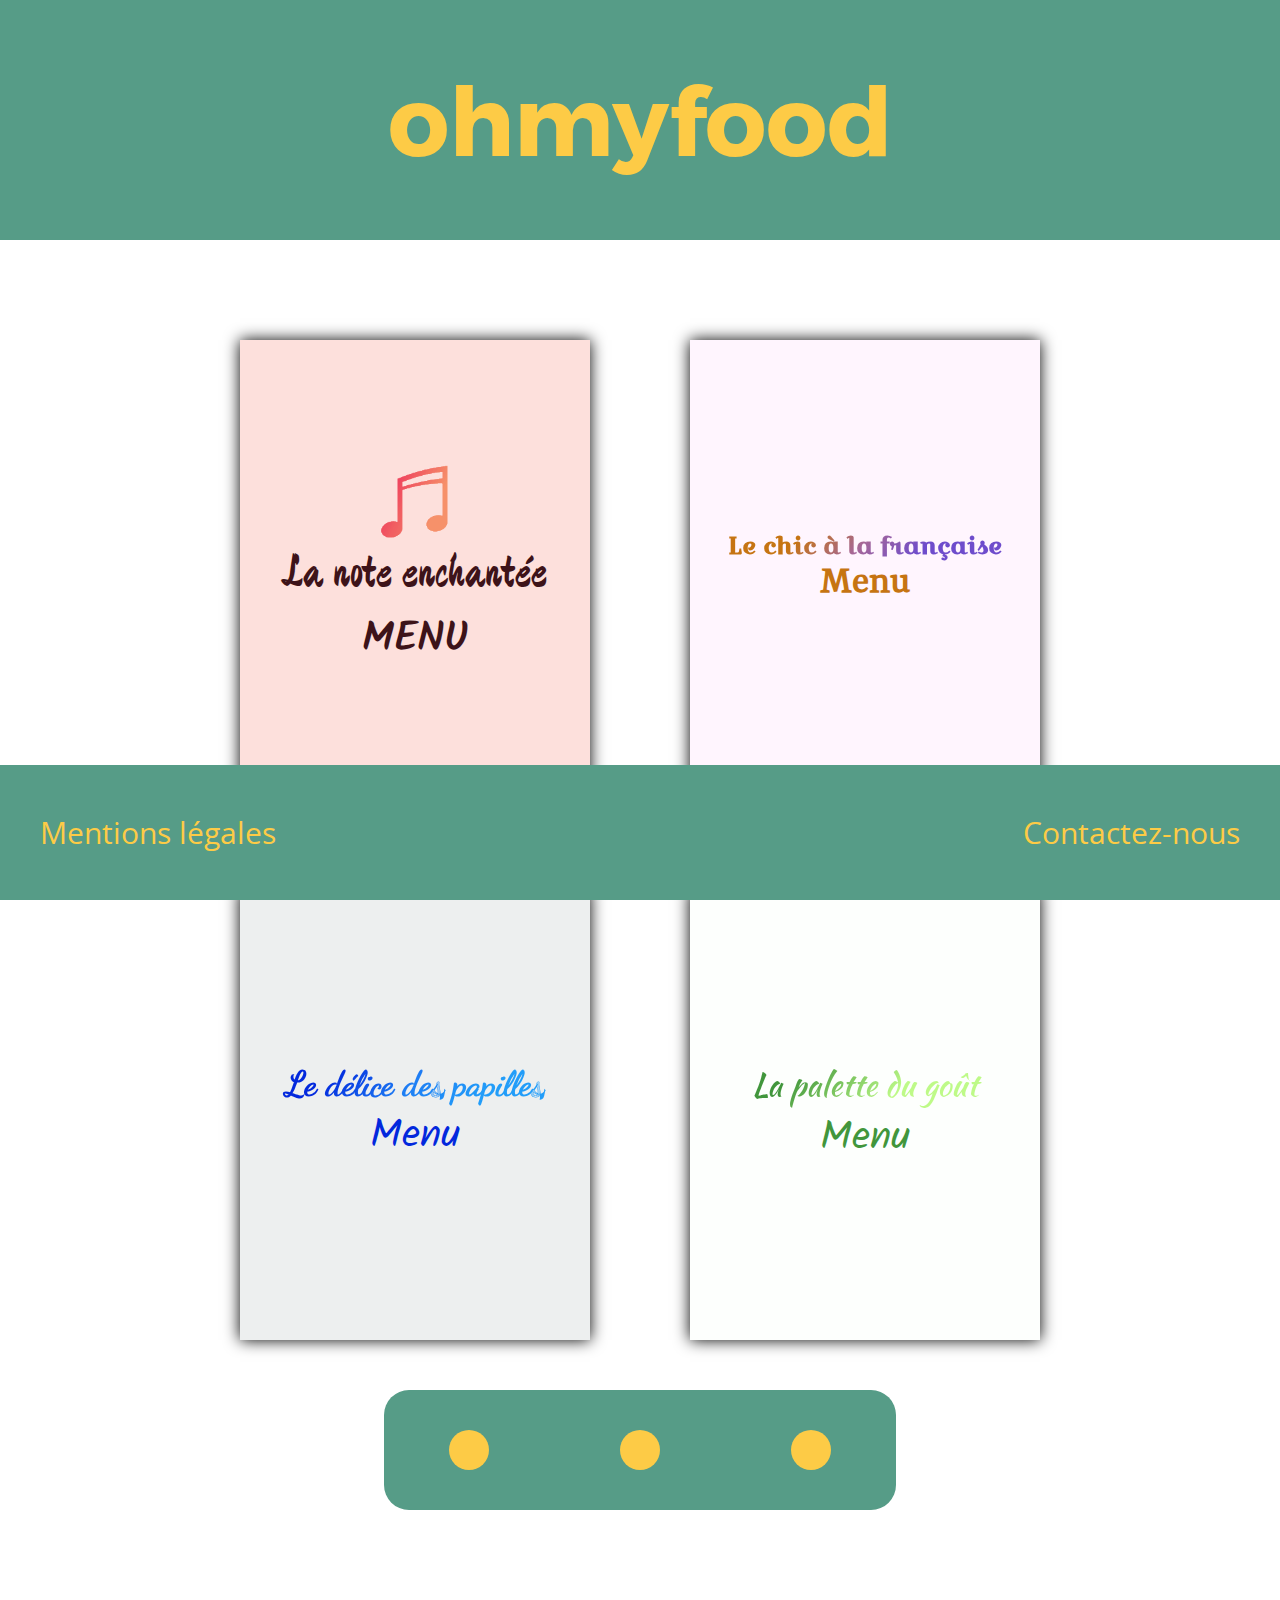
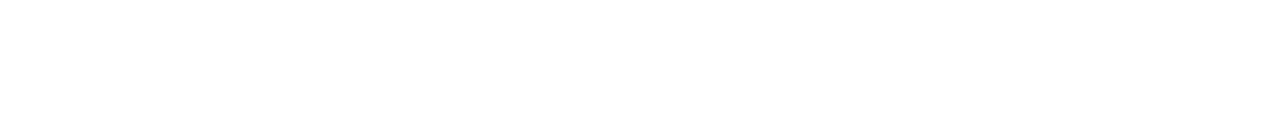
<file: index.html>
<!doctype html>
<html lang="fr">
<head>
    <meta charset="utf-8">
    <meta name="viewport" content="width=device-width, initial-scale=1.0">
    <title>Ohmyfood!</title>
    <link rel="icon" type="image/png" href="img/favicon.png" />
    <link rel="stylesheet" href="css/style.css">
</head>

<body>
    <header class="header">
        <div class="header__container">
            <h1 class="header__container__h1"><a class="header__container__h1__link" href="#">Ohmyfood</a></h1>
        </div>
    </header>

    <main class="main">
        <div class="main__menu">
            <a href="laNoteEnchantee.html">
                <article class="main__menu__containerImg">
                    <div class="main__menu__containerImg__box main__menu__containerImg__box--laNoteEnchantee">
                        <img class="main__menu__containerImg__box--laNoteEnchantee__img" src="img/note.png" alt="">
                        <h2 class="main__menu__containerImg__box--laNoteEnchantee__h2">La note enchantée</h2>
                        <p class="main__menu__containerImg__box--laNoteEnchantee__p">MENU</p>
                    </div>
                </article>
            </a>
    
            <a href="leChicALaFrancaise.html">
                <article class="main__menu__containerImg">
                    <div class="main__menu__containerImg__box main__menu__containerImg__box--leChicALaFrancaise">
                        <h2 class="main__menu__containerImg__box--leChicALaFrancaise__h2">Le chic à la française</h2>
                        <p class="main__menu__containerImg__box--leChicALaFrancaise__p">Menu</p>
                    </div>
                </article>
            </a>
    
            <a href="leDeliceDesPapilles.html">
                <article class="main__menu__containerImg">
                    <div class="main__menu__containerImg__box main__menu__containerImg__box--leDeliceDesPapilles">
                        <h2 class="main__menu__containerImg__box--leDeliceDesPapilles__h2">Le délice des papilles</h2>
                        <p class="main__menu__containerImg__box--leDeliceDesPapilles__p">Menu</p>
                    </div>
                </article>
            </a>
    
            <a href="laPaletteDuGout.html">
                <article class="main__menu__containerImg">
                    <div class="main__menu__containerImg__box main__menu__containerImg__box--laPaletteDuGout">
                        <h2 class="main__menu__containerImg__box--laPaletteDuGout__h2">La palette du goût</h2>
                        <p class="main__menu__containerImg__box--laPaletteDuGout__p">Menu</p>
                    </div>
                </article>
            </a>

        </div>

        <div class="main__prochainement">
            <div class="main__prochainement__bouton">
                <div class="main__prochainement__bouton__point main__prochainement__bouton__point--1"></div>
                <div class="main__prochainement__bouton__point main__prochainement__bouton__point--2"></div>
                <div class="main__prochainement__bouton__point main__prochainement__bouton__point--3"></div>
            </div>
        </div>
    </main>

    <footer class="footer">
        <a class="footer__link footer__link--left" href="mentionsLegales.html">Mentions légales</a>
        <a class="footer__link footer__link--right" href="mailto:nullepart@nullepart.org">Contactez-nous</a>
    </footer>
</body>
</html>
</file>
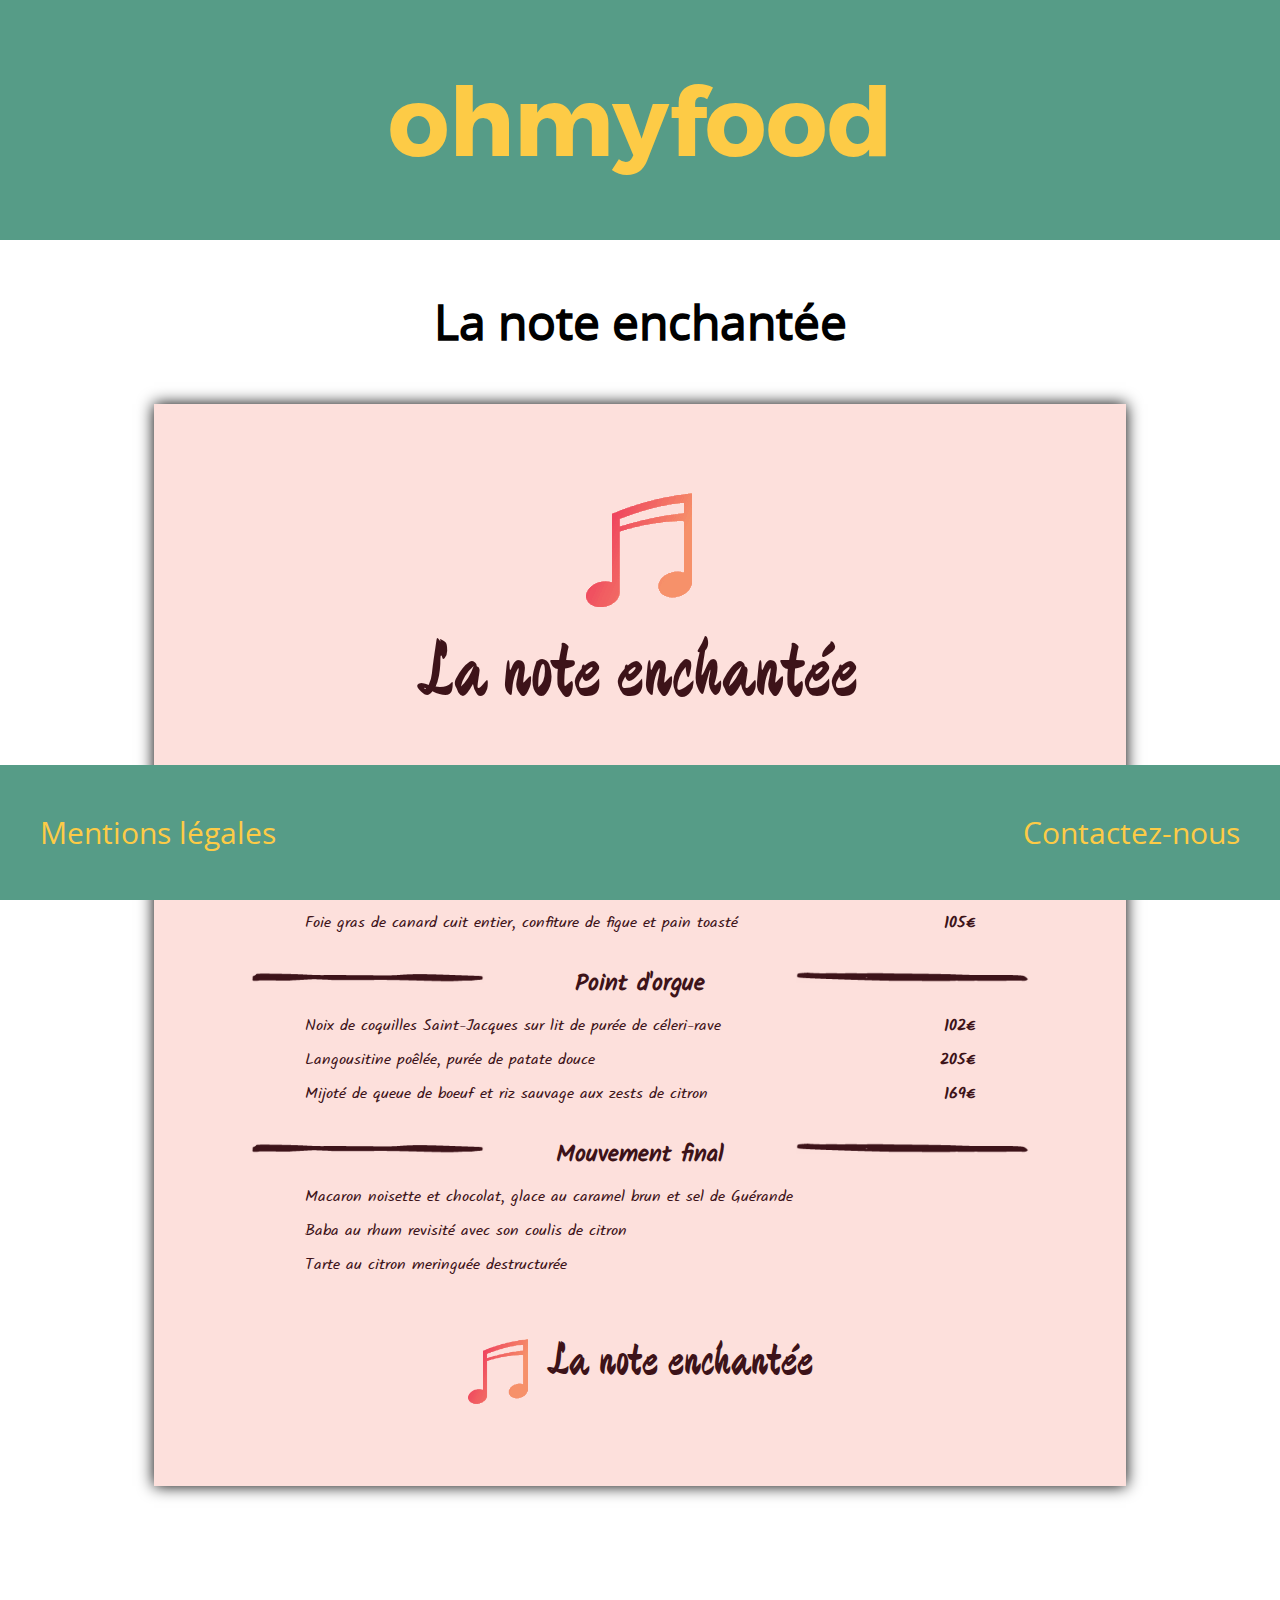
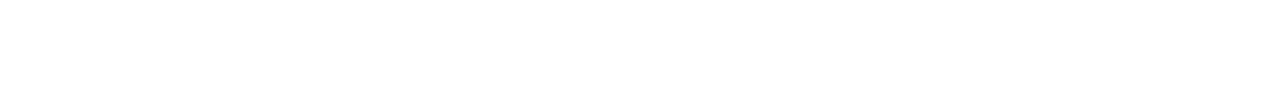
<file: laNoteEnchantee.html>
<!doctype html>
<html lang="fr">
<head>
    <meta charset="utf-8">
    <meta name="viewport" content="width=device-width, initial-scale=1.0">
    <title>Ohmyfood!</title>
    <link rel="icon" type="image/png" href="img/favicon.png" />
    <link rel="stylesheet" href="css/style.css">
</head>

<body>
    <header class="header">
        <div class="header__container">
            <h1 class="header__container__h1"><a class="header__container__h1__link" href="index.html">Ohmyfood</a></h1>
        </div>
    </header>

    <main class="main">
        <div class="main__presentation">
            <h2 class="main__presentation__h2">La note enchantée</h2>
        </div>

        <section class="main__menuDetails main__menuDetails--laNoteEnchantee">
            <div class="main__menuDetails__head">
                <img class="main__menuDetails__head__img main__menuDetails--laNoteEnchantee__head__img" src="img/note.png" alt="">
                <h3 class="main__menuDetails__head__titre main__menuDetails__head__titre--laNoteEnchantee">La note enchantée</h3>
            </div>

            <div class="main__menuDetails__body">
                <article class="main__menuDetails__body__entree">
                    <h4 class="main__menuDetails__body__entree__h4 main__menuDetails__body__entree__h4--laNoteEnchantee">Prélude</h4>
                    <div class="main__menuDetails__body__entree__animSoulignage main__menuDetails__body__entree__animSoulignage--laNoteEnchantee"></div>

                    <p class="main__menuDetails__body__entree__descr">Ravioles de foie gras accompagnés de leur crème à la truffe<span class="main__menuDetails__body__entree__prix">98€</span></p>
                    <p class="main__menuDetails__body__entree__descr">Caviar osciètre sur blini à la farine de blé noir<span class="main__menuDetails__body__entree__prix">115€</span></p>
                    <p class="main__menuDetails__body__entree__descr">Homard et espuma de potiron mariné aux zests d'orange<span class="main__menuDetails__body__entree__prix">89€</span></p>
                    <p class="main__menuDetails__body__entree__descr">Foie gras de canard cuit entier, confiture de figue et pain toasté<span class="main__menuDetails__body__entree__prix">105€</span></p>
                </article>

                <article class="main__menuDetails__body__plat">
                    <h4 class="main__menuDetails__body__plat__h4 main__menuDetails__body__plat__h4--laNoteEnchantee">Point d'orgue</h4>
                    <div class="main__menuDetails__body__plat__animSoulignage main__menuDetails__body__plat__animSoulignage--laNoteEnchantee"></div>

                    <p class="main__menuDetails__body__plat__descr">Noix de coquilles Saint-Jacques sur lit de purée de céleri-rave<span class="main__menuDetails__body__plat__prix">102€</span></p>
                    <p class="main__menuDetails__body__plat__descr">Langousitine poêlée, purée de patate douce<span class="main__menuDetails__body__plat__prix">205€</span></p>
                    <p class="main__menuDetails__body__plat__descr">Mijoté de queue de boeuf et riz sauvage aux zests de citron<span class="main__menuDetails__body__plat__prix">169€</span></p>
                </article>

                <article class="main__menuDetails__body__dessert">
                    <h4 class="main__menuDetails__body__dessert__h4 main__menuDetails__body__dessert__h4--laNoteEnchantee">Mouvement final</h4>
                    <div class="main__menuDetails__body__dessert__animSoulignage main__menuDetails__body__dessert__animSoulignage--laNoteEnchantee"></div>

                    <p class="main__menuDetails__body__dessert__descr">Macaron noisette et chocolat, glace au caramel brun et sel de Guérande</p>
                    <p class="main__menuDetails__body__dessert__descr">Baba au rhum revisité avec son coulis de citron</p>
                    <p class="main__menuDetails__body__dessert__descr">Tarte au citron meringuée destructurée</p>
                </article>
                
            </div>

            <div class="main__menuDetails__foot">
                <h3 class="main__menuDetails__foot__titre main__menuDetails__foot__titre--laNoteEnchantee"><img class="main__menuDetails__foot__titre__img" src="img/note.png" alt="">La note enchantée</h3>
            </div>
        </section>
    </main>

    <footer class="footer">
        <a class="footer__link footer__link--left" href="mentionsLegales.html">Mentions légales</a>
        <a class="footer__link footer__link--right" href="mailto:nullepart@nullepart.org">Contactez-nous</a>
    </footer>
</body>
</html>
</file>
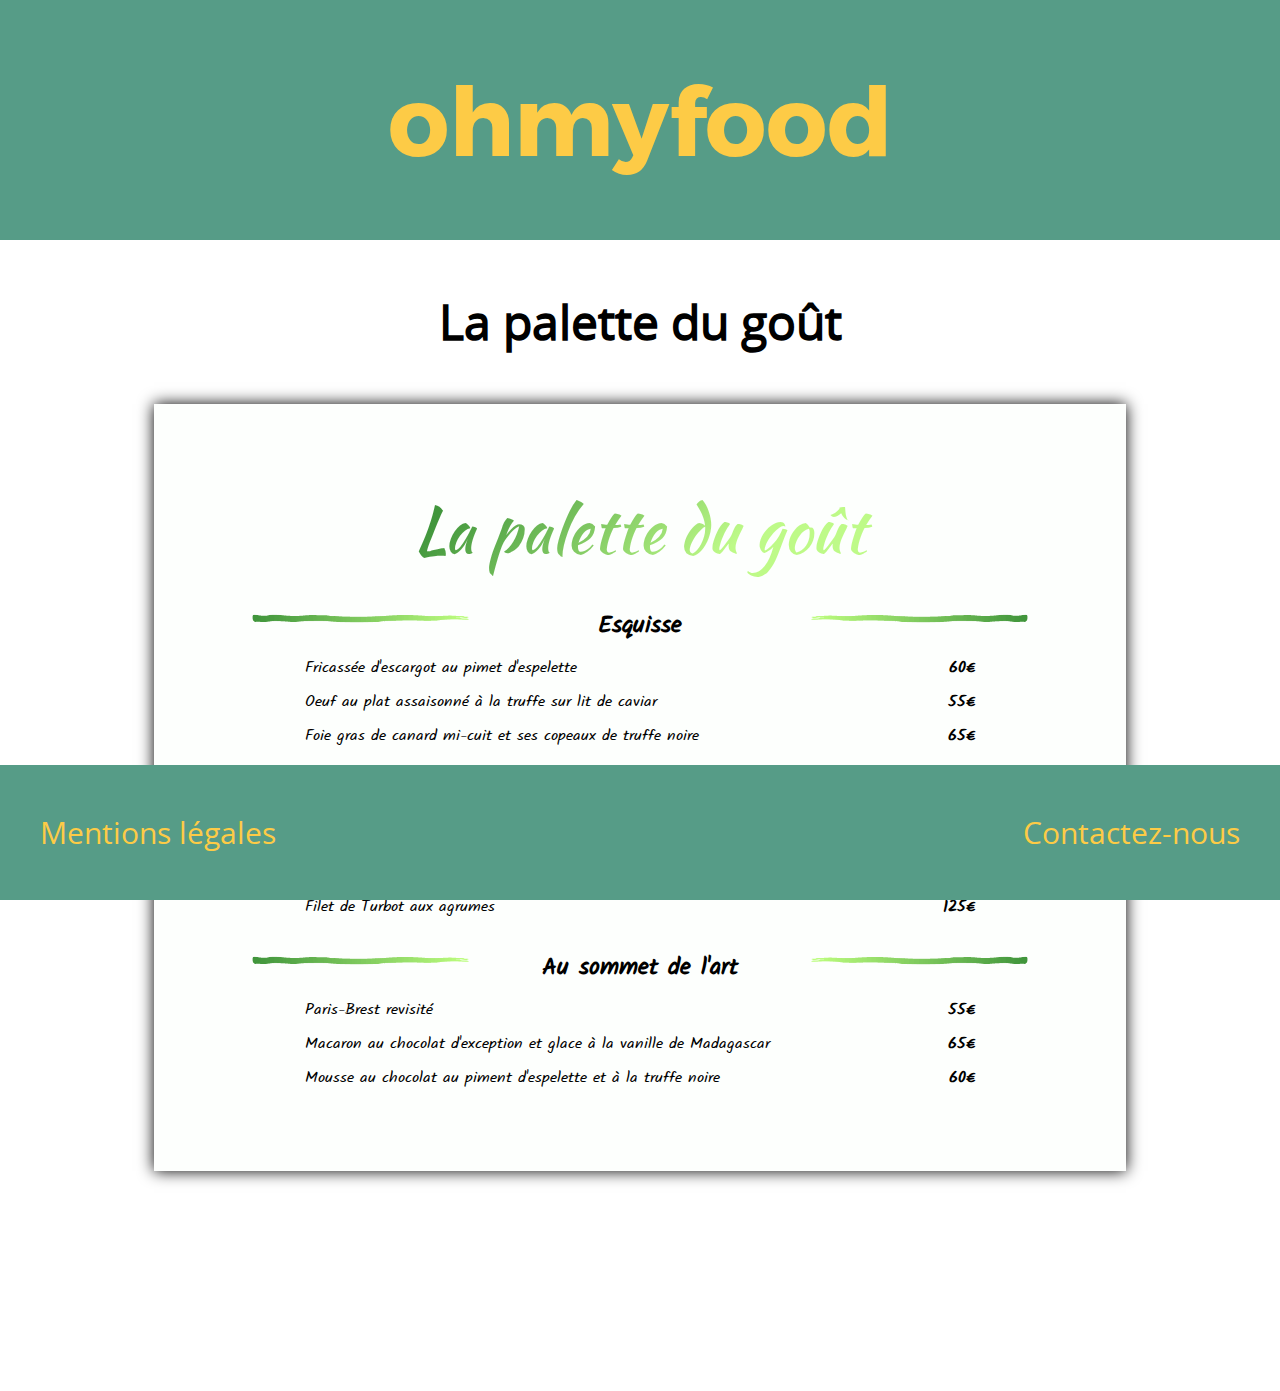
<file: laPaletteDuGout.html>
<!doctype html>
<html lang="fr">
<head>
    <meta charset="utf-8">
    <meta name="viewport" content="width=device-width, initial-scale=1.0">
    <title>Ohmyfood!</title>
    <link rel="icon" type="image/png" href="img/favicon.png" />
    <link rel="stylesheet" href="css/style.css">
</head>

<body>
    <header class="header">
        <div class="header__container">
            <h1 class="header__container__h1"><a class="header__container__h1__link" href="index.html">Ohmyfood</a></h1>
        </div>
    </header>

    <main class="main">
        <div class="main__presentation">
            <h2 class="main__presentation__h2">La palette du goût</h2>
        </div>

        <section class="main__menuDetails main__menuDetails--laPaletteDuGout">
            <div class="main__menuDetails__head">
                <h3 class="main__menuDetails__head__titre main__menuDetails__head__titre--laPaletteDuGout">La palette du goût</h3>
            </div>

            <div class="main__menuDetails__body">
                <article class="main__menuDetails__body__entree">
                    <h4 class="main__menuDetails__body__entree__h4 main__menuDetails__body__entree__h4--laPaletteDuGout">Esquisse</h4>
                    <div class="main__menuDetails__body__entree__animSoulignage main__menuDetails__body__entree__animSoulignage--laPaletteDuGout"></div>

                    <p class="main__menuDetails__body__entree__descr">Fricassée d'escargot au pimet d'espelette<span class="main__menuDetails__body__entree__prix">60€</span></p>
                    <p class="main__menuDetails__body__entree__descr">Oeuf au plat assaisonné à la truffe sur lit de caviar<span class="main__menuDetails__body__entree__prix">55€</span></p>
                    <p class="main__menuDetails__body__entree__descr">Foie gras de canard mi-cuit et ses copeaux de truffe noire<span class="main__menuDetails__body__entree__prix">65€</span></p>
                </article>

                <article class="main__menuDetails__body__plat">
                    <h4 class="main__menuDetails__body__plat__h4 main__menuDetails__body__plat__h4--laPaletteDuGout">Oeuvre de maître</h4>
                    <div class="main__menuDetails__body__plat__animSoulignage main__menuDetails__body__plat__animSoulignage--laPaletteDuGout"></div>

                    <p class="main__menuDetails__body__plat__descr">Filet de boeuf aux herbes accompagné de sa ribambelle de légumes<span class="main__menuDetails__body__plat__prix">70€</span></p>
                    <p class="main__menuDetails__body__plat__descr">Parmentier de queue de boeuf à la truffe noire sur sa purée de panais<span class="main__menuDetails__body__plat__prix">85€</span></p>
                    <p class="main__menuDetails__body__plat__descr">Filet de Turbot aux agrumes<span class="main__menuDetails__body__plat__prix">125€</span></p>
                </article>

                <article class="main__menuDetails__body__dessert">
                    <h4 class="main__menuDetails__body__dessert__h4 main__menuDetails__body__dessert__h4--laPaletteDuGout">Au sommet de l'art</h4>
                    <div class="main__menuDetails__body__dessert__animSoulignage main__menuDetails__body__dessert__animSoulignage--laPaletteDuGout"></div>

                    <p class="main__menuDetails__body__dessert__descr">Paris-Brest revisité<span class="main__menuDetails__body__dessert__prix">55€</span></p>
                    <p class="main__menuDetails__body__dessert__descr">Macaron au chocolat d'exception et glace à la vanille de Madagascar<span class="main__menuDetails__body__dessert__prix">65€</span></p>
                    <p class="main__menuDetails__body__dessert__descr">Mousse au chocolat au piment d'espelette et à la truffe noire<span class="main__menuDetails__body__dessert__prix">60€</span></p>
                </article>
                
            </div>
            
        </section>
    </main>

    <footer class="footer">
        <a class="footer__link footer__link--left" href="mentionsLegales.html">Mentions légales</a>
        <a class="footer__link footer__link--right" href="mailto:nullepart@nullepart.org">Contactez-nous</a>
    </footer>
</body>
</html>
</file>
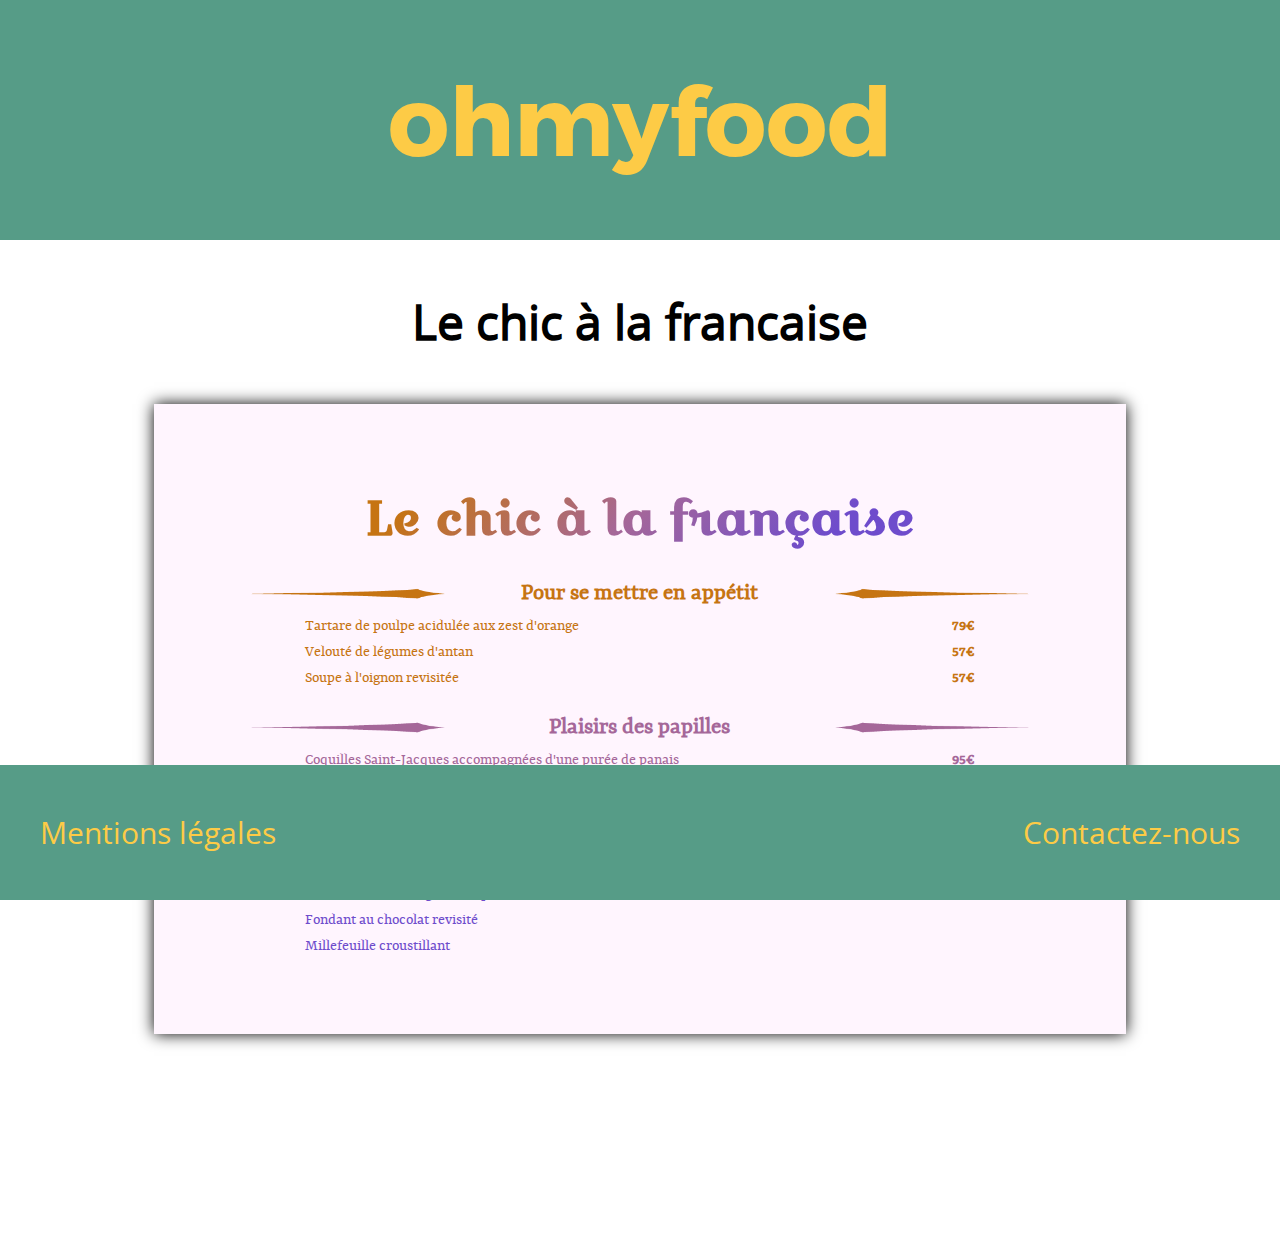
<file: leChicALaFrancaise.html>
<!doctype html>
<html lang="fr">
<head>
    <meta charset="utf-8">
    <meta name="viewport" content="width=device-width, initial-scale=1.0">
    <title>Ohmyfood!</title>
    <link rel="icon" type="image/png" href="img/favicon.png" />
    <link rel="stylesheet" href="css/style.css">
</head>

<body>
    <header class="header">
        <div class="header__container">
            <h1 class="header__container__h1"><a class="header__container__h1__link" href="index.html">Ohmyfood</a></h1>
        </div>
    </header>

    <main class="main">
        <div class="main__presentation">
            <h2 class="main__presentation__h2">Le chic à la francaise</h2>
        </div>

        <section class="main__menuDetails main__menuDetails--leChicALaFrancaise">
            <div class="main__menuDetails__head">
                <h3 class="main__menuDetails__head__titre main__menuDetails__head__titre--leChicALaFrancaise">Le chic à la française</h3>
            </div>

            <div class="main__menuDetails__body">
                <article class="main__menuDetails__body__entree">
                    <h4 class="main__menuDetails__body__entree__h4 main__menuDetails__body__entree__h4--leChicALaFrancaise">Pour se mettre en appétit</h4>
                    <div class="main__menuDetails__body__entree__animSoulignage main__menuDetails__body__entree__animSoulignage--leChicALaFrancaise"></div>

                    <p class="main__menuDetails__body__entree__descr">Tartare de poulpe acidulée aux zest d'orange<span class="main__menuDetails__body__entree__prix">79€</span></p>
                    <p class="main__menuDetails__body__entree__descr">Velouté de légumes d'antan<span class="main__menuDetails__body__entree__prix">57€</span></p>
                    <p class="main__menuDetails__body__entree__descr">Soupe à l'oignon revisitée<span class="main__menuDetails__body__entree__prix">57€</span></p>
                </article>

                <article class="main__menuDetails__body__plat">
                    <h4 class="main__menuDetails__body__plat__h4 main__menuDetails__body__plat__h4--leChicALaFrancaise">Plaisirs des papilles</h4>
                    <div class="main__menuDetails__body__plat__animSoulignage main__menuDetails__body__plat__animSoulignage--leChicALaFrancaise"></div>

                    <p class="main__menuDetails__body__plat__descr">Coquilles Saint-Jacques accompagnées d'une purée de panais<span class="main__menuDetails__body__plat__prix">95€</span></p>
                    <p class="main__menuDetails__body__plat__descr">Magret de canard et parmentier de pommes de terres<span class="main__menuDetails__body__plat__prix">88€</span></p>
                    <p class="main__menuDetails__body__plat__descr">Pigeonneau d'Ille et Vilaine sur son lit de gnocchis aux légumes<span class="main__menuDetails__body__plat__prix">175€</span></p>
                </article>

                <article class="main__menuDetails__body__dessert">
                    <h4 class="main__menuDetails__body__dessert__h4 main__menuDetails__body__dessert__h4--leChicALaFrancaise">Gourmandises sucrées</h4>
                    <div class="main__menuDetails__body__dessert__animSoulignage main__menuDetails__body__dessert__animSoulignage--leChicALaFrancaise"></div>

                    <p class="main__menuDetails__body__dessert__descr">Pétales de violettes glacés et purée de noisettes</p>
                    <p class="main__menuDetails__body__dessert__descr">Fondant au chocolat revisité</p>
                    <p class="main__menuDetails__body__dessert__descr">Millefeuille croustillant</p>
                </article>
                
            </div>
            
        </section>
    </main>

    <footer class="footer">
        <a class="footer__link footer__link--left" href="mentionsLegales.html">Mentions légales</a>
        <a class="footer__link footer__link--right" href="mailto:nullepart@nullepart.org">Contactez-nous</a>
    </footer>
</body>
</html>
</file>
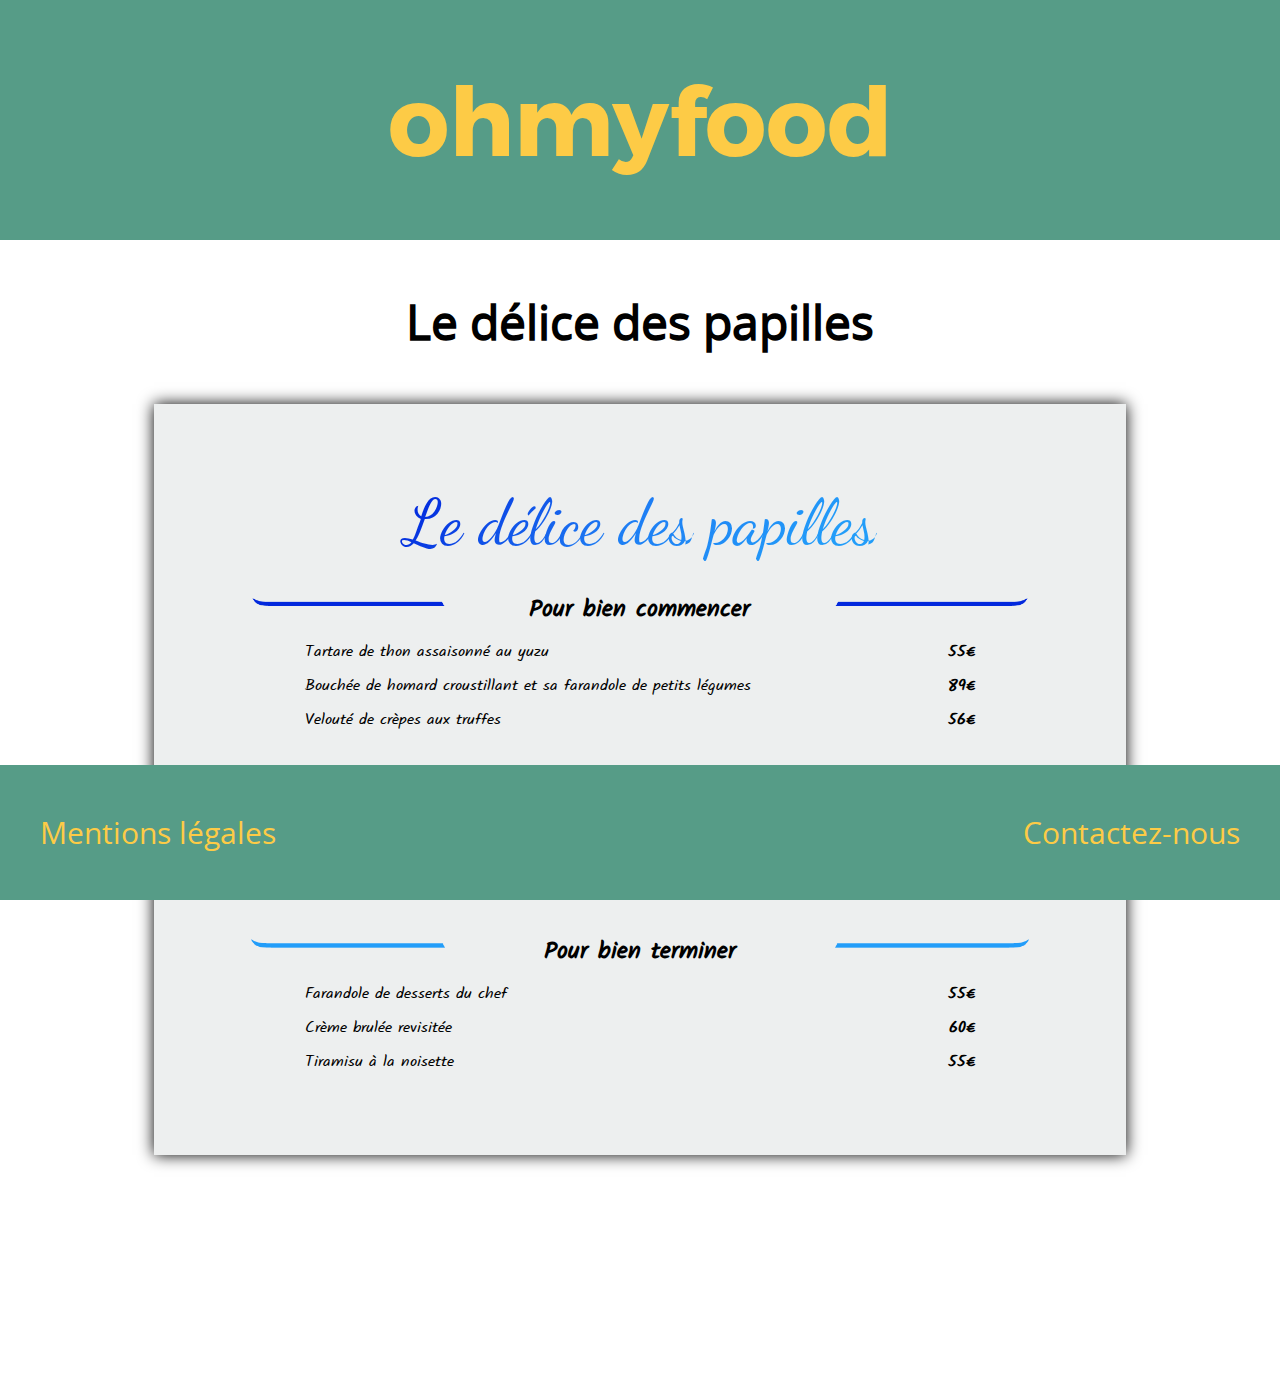
<file: leDeliceDesPapilles.html>
<!doctype html>
<html lang="fr">
<head>
    <meta charset="utf-8">
    <meta name="viewport" content="width=device-width, initial-scale=1.0">
    <title>Ohmyfood!</title>
    <link rel="icon" type="image/png" href="img/favicon.png" />
    <link rel="stylesheet" href="css/style.css">
</head>

<body>
    <header class="header">
        <div class="header__container">
            <h1 class="header__container__h1"><a class="header__container__h1__link" href="index.html">Ohmyfood</a></h1>
        </div>
    </header>

    <main class="main">
        <div class="main__presentation">
            <h2 class="main__presentation__h2">Le délice des papilles</h2>
        </div>

        <section class="main__menuDetails main__menuDetails--leDeliceDesPapilles">
            <div class="main__menuDetails__head">
                <h3 class="main__menuDetails__head__titre main__menuDetails__head__titre--leDeliceDesPapilles">Le délice des papilles</h3>
            </div>

            <div class="main__menuDetails__body">
                <article class="main__menuDetails__body__entree">
                    <h4 class="main__menuDetails__body__entree__h4 main__menuDetails__body__entree__h4--leDeliceDesPapilles">Pour bien commencer</h4>
                    <div class="main__menuDetails__body__entree__animSoulignage main__menuDetails__body__entree__animSoulignage--leDeliceDesPapilles"></div>

                    <p class="main__menuDetails__body__entree__descr">Tartare de thon assaisonné au yuzu<span class="main__menuDetails__body__entree__prix">55€</span></p>
                    <p class="main__menuDetails__body__entree__descr">Bouchée de homard croustillant et sa farandole de petits légumes<span class="main__menuDetails__body__entree__prix">89€</span></p>
                    <p class="main__menuDetails__body__entree__descr">Velouté de crèpes aux truffes<span class="main__menuDetails__body__entree__prix">56€</span></p>
                </article>

                <article class="main__menuDetails__body__plat">
                    <h4 class="main__menuDetails__body__plat__h4 main__menuDetails__body__plat__h4--leDeliceDesPapilles">Pour bien continuer</h4>
                    <div class="main__menuDetails__body__plat__animSoulignage main__menuDetails__body__plat__animSoulignage--leDeliceDesPapilles"></div>

                    <p class="main__menuDetails__body__plat__descr">Poulet rôti aux herbes de provence et sa crème de truffe<span class="main__menuDetails__body__plat__prix">110€</span></p>
                    <p class="main__menuDetails__body__plat__descr">Langouste rôtie et ses légumes de saison<span class="main__menuDetails__body__plat__prix">225€</span></p>
                    <p class="main__menuDetails__body__plat__descr">Côte de boeuf angus et sa purée de panais<span class="main__menuDetails__body__plat__prix">115€</span></p>
                </article>

                <article class="main__menuDetails__body__dessert">
                    <h4 class="main__menuDetails__body__dessert__h4 main__menuDetails__body__dessert__h4--leDeliceDesPapilles">Pour bien terminer</h4>
                    <div class="main__menuDetails__body__dessert__animSoulignage main__menuDetails__body__dessert__animSoulignage--leDeliceDesPapilles"></div>

                    <p class="main__menuDetails__body__dessert__descr">Farandole de desserts du chef<span class="main__menuDetails__body__dessert__prix">55€</span></p>
                    <p class="main__menuDetails__body__dessert__descr">Crème brulée revisitée<span class="main__menuDetails__body__dessert__prix">60€</span></p>
                    <p class="main__menuDetails__body__dessert__descr">Tiramisu à la noisette<span class="main__menuDetails__body__dessert__prix">55€</span></p>
                </article>
                
            </div>
            
        </section>
    </main>

    <footer class="footer">
        <a class="footer__link footer__link--left" href="mentionsLegales.html">Mentions légales</a>
        <a class="footer__link footer__link--right" href="mailto:nullepart@nullepart.org">Contactez-nous</a>
    </footer>
</body>
</html>
</file>
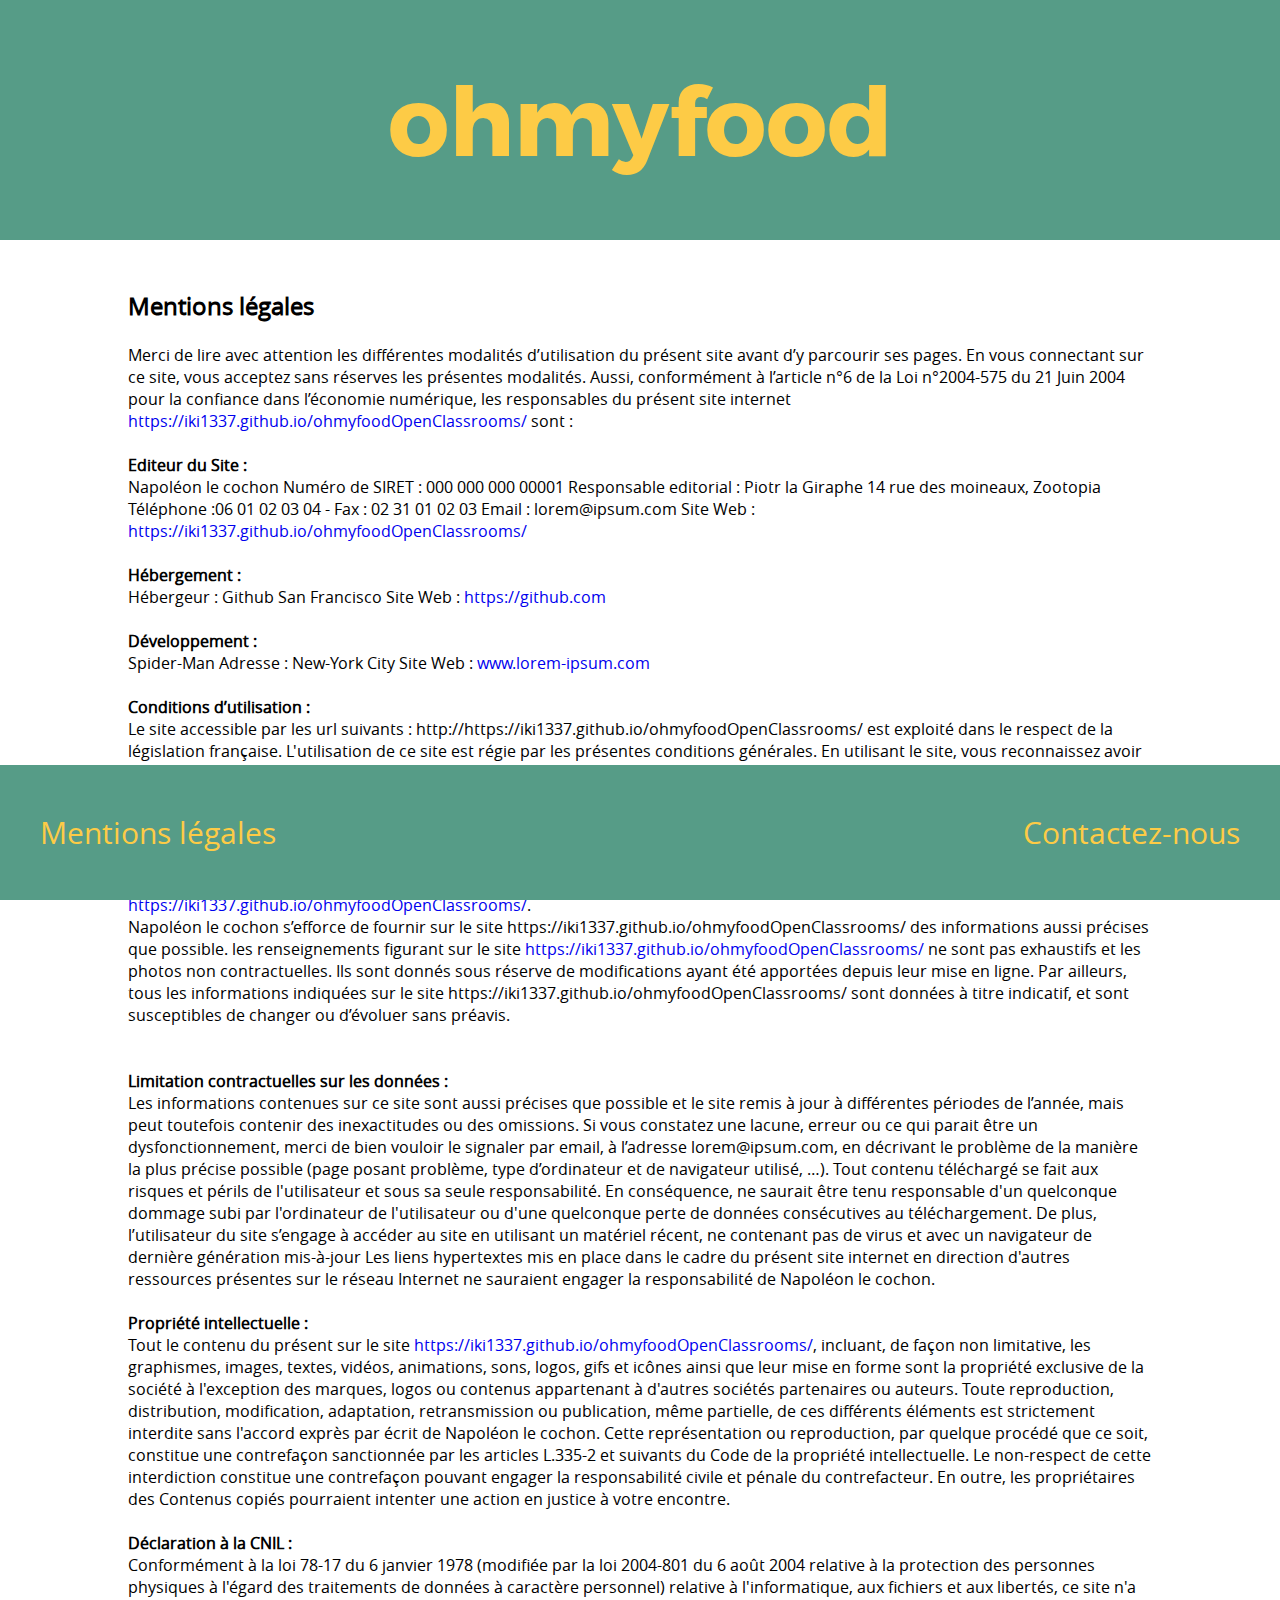
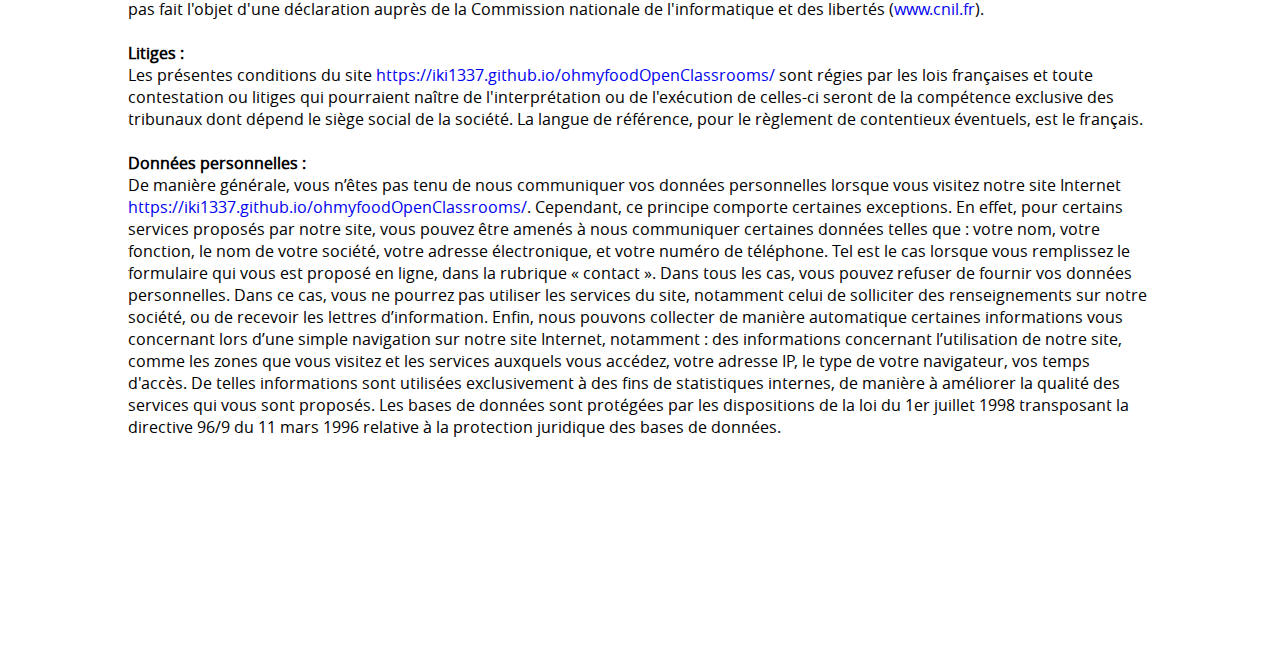
<file: mentionsLegales.html>
<!doctype html>
<html lang="fr">
<head>
    <meta charset="utf-8">
    <meta name="viewport" content="width=device-width, initial-scale=1.0">
    <title>Ohmyfood!</title>
    <link rel="icon" type="image/png" href="img/favicon.png" />
    <link rel="stylesheet" href="css/style.css">
</head>

<body>
    <header class="header">
        <div class="header__container">
            <h1 class="header__container__h1"><a class="header__container__h1__link" href="index.html">Ohmyfood</a></h1>
        </div>
    </header>

    <main class="main">

        <h2>Mentions légales</h2>
</br>
Merci de lire avec attention les différentes modalités d’utilisation du présent site avant d’y parcourir ses pages. En vous connectant sur ce site, vous acceptez sans réserves les présentes modalités. Aussi, conformément à l’article n°6 de la Loi n°2004-575 du 21 Juin 2004 pour la confiance dans l’économie numérique, les responsables du présent site internet <a href="http://https://iki1337.github.io/ohmyfoodOpenClassrooms/">https://iki1337.github.io/ohmyfoodOpenClassrooms/</a> sont :
</br></br>
<p><b>Editeur du Site : </b></p>
Napoléon le cochon
Numéro de SIRET :  000 000 000 00001
Responsable editorial : Piotr la Giraphe
14 rue des moineaux, Zootopia
Téléphone :06 01 02 03 04 - Fax : 02 31 01 02 03
Email : lorem@ipsum.com
Site Web : <a href="http://https://iki1337.github.io/ohmyfoodOpenClassrooms/">https://iki1337.github.io/ohmyfoodOpenClassrooms/</a>
</br></br>
<p><b>Hébergement :</b></p>
Hébergeur : Github
San Francisco
Site Web :  <a href="http://https://github.com">https://github.com</a>
</br></br>
<p><b>Développement : </b></p>
Spider-Man
Adresse : New-York City
Site Web : <a href="http://www.lorem-ipsum.com">www.lorem-ipsum.com</a>
</br></br>
<p><b>Conditions d’utilisation : </b></p>
<p>Le site accessible par les url suivants : http://https://iki1337.github.io/ohmyfoodOpenClassrooms/ est exploité dans le respect de la législation française. L'utilisation de ce site est régie par les présentes conditions générales.   En utilisant le site, vous reconnaissez avoir pris connaissance de ces conditions et les avoir acceptées. Celles-ci pourront êtres modifiées à tout moment et sans préavis par la société Natural net.
    Natural net ne saurait être tenu pour responsable en aucune manière d’une mauvaise utilisation du service. </p>
</br></br>
<p><b>Services fournis : </b></p>
<p>L'ensemble des activités de la société ainsi que ses informations sont présentés sur notre site <a href="http://https://iki1337.github.io/ohmyfoodOpenClassrooms/">https://iki1337.github.io/ohmyfoodOpenClassrooms/</a>.</p>
<p>Napoléon le cochon s’efforce de fournir sur le site https://iki1337.github.io/ohmyfoodOpenClassrooms/ des informations aussi précises que possible. les renseignements figurant sur le site <a href="http://https://iki1337.github.io/ohmyfoodOpenClassrooms/">https://iki1337.github.io/ohmyfoodOpenClassrooms/</a> ne sont pas exhaustifs et les photos non contractuelles. Ils sont donnés sous réserve de modifications ayant été apportées depuis leur mise en ligne. Par ailleurs, tous les informations indiquées sur le site https://iki1337.github.io/ohmyfoodOpenClassrooms/<span style="color: #000000;"><b> </b></span>sont données à titre indicatif, et sont susceptibles de changer ou d’évoluer sans préavis.  </p>
</br></br>
<p><b>Limitation contractuelles sur les données : </b></p>
Les informations contenues sur ce site sont aussi précises que possible et le site remis à jour à différentes périodes de l’année, mais peut toutefois contenir des inexactitudes ou des omissions. Si vous constatez une lacune, erreur ou ce qui parait être un dysfonctionnement, merci de bien vouloir le signaler par email, à l’adresse lorem@ipsum.com, en décrivant le problème de la manière la plus précise possible (page posant problème, type d’ordinateur et de navigateur utilisé, …).

Tout contenu téléchargé se fait aux risques et périls de l'utilisateur et sous sa seule responsabilité. En conséquence, ne saurait être tenu responsable d'un quelconque dommage subi par l'ordinateur de l'utilisateur ou d'une quelconque perte de données consécutives au téléchargement. De plus, l’utilisateur du site s’engage à accéder au site en utilisant un matériel récent, ne contenant pas de virus et avec un navigateur de dernière génération mis-à-jour

Les liens hypertextes mis en place dans le cadre du présent site internet en direction d'autres ressources présentes sur le réseau Internet ne sauraient engager la responsabilité de Napoléon le cochon.
</br></br>
<p><b>Propriété intellectuelle :</b></p>
Tout le contenu du présent sur le site <a href="http://https://iki1337.github.io/ohmyfoodOpenClassrooms/">https://iki1337.github.io/ohmyfoodOpenClassrooms/</a>, incluant, de façon non limitative, les graphismes, images, textes, vidéos, animations, sons, logos, gifs et icônes ainsi que leur mise en forme sont la propriété exclusive de la société à l'exception des marques, logos ou contenus appartenant à d'autres sociétés partenaires ou auteurs.

Toute reproduction, distribution, modification, adaptation, retransmission ou publication, même partielle, de ces différents éléments est strictement interdite sans l'accord exprès par écrit de Napoléon le cochon. Cette représentation ou reproduction, par quelque procédé que ce soit, constitue une contrefaçon sanctionnée par les articles L.335-2 et suivants du Code de la propriété intellectuelle. Le non-respect de cette interdiction constitue une contrefaçon pouvant engager la responsabilité civile et pénale du contrefacteur. En outre, les propriétaires des Contenus copiés pourraient intenter une action en justice à votre encontre.
</br></br>
<p><b>Déclaration à la CNIL : </b></p>
Conformément à la loi 78-17 du 6 janvier 1978 (modifiée par la loi 2004-801 du 6 août 2004 relative à la protection des personnes physiques à l'égard des traitements de données à caractère personnel) relative à l'informatique, aux fichiers et aux libertés, ce site n'a pas fait l'objet d'une déclaration  auprès de la Commission nationale de l'informatique et des libertés (<a href="http://www.cnil.fr/">www.cnil.fr</a>).
</br></br>
<p><b>Litiges : </b></p>
Les présentes conditions du site <a href="http://https://iki1337.github.io/ohmyfoodOpenClassrooms/">https://iki1337.github.io/ohmyfoodOpenClassrooms/</a> sont régies par les lois françaises et toute contestation ou litiges qui pourraient naître de l'interprétation ou de l'exécution de celles-ci seront de la compétence exclusive des tribunaux dont dépend le siège social de la société. La langue de référence, pour le règlement de contentieux éventuels, est le français.
</br></br>
<p><b>Données personnelles :</b></p>
De manière générale, vous n’êtes pas tenu de nous communiquer vos données personnelles lorsque vous visitez notre site Internet <a href="http://https://iki1337.github.io/ohmyfoodOpenClassrooms/">https://iki1337.github.io/ohmyfoodOpenClassrooms/</a>.

Cependant, ce principe comporte certaines exceptions. En effet, pour certains services proposés par notre site, vous pouvez être amenés à nous communiquer certaines données telles que : votre nom, votre fonction, le nom de votre société, votre adresse électronique, et votre numéro de téléphone. Tel est le cas lorsque vous remplissez le formulaire qui vous est proposé en ligne, dans la rubrique « contact ». Dans tous les cas, vous pouvez refuser de fournir vos données personnelles. Dans ce cas, vous ne pourrez pas utiliser les services du site, notamment celui de solliciter des renseignements sur notre société, ou de recevoir les lettres d’information.

Enfin, nous pouvons collecter de manière automatique certaines informations vous concernant lors d’une simple navigation sur notre site Internet, notamment : des informations concernant l’utilisation de notre site, comme les zones que vous visitez et les services auxquels vous accédez, votre adresse IP, le type de votre navigateur, vos temps d'accès. De telles informations sont utilisées exclusivement à des fins de statistiques internes, de manière à améliorer la qualité des services qui vous sont proposés. Les bases de données sont protégées par les dispositions de la loi du 1er juillet 1998 transposant la directive 96/9 du 11 mars 1996 relative à la protection juridique des bases de données.

    </main>

    <footer class="footer">
        <a class="footer__link footer__link--left" href="mentionsLegales.html">Mentions légales</a>
        <a class="footer__link footer__link--right" href="mailto:nullepart@nullepart.org">Contactez-nous</a>
    </footer>
</body>
</html>
</file>
<file: css/style.css>
@font-face{font-family:'open_sansregular';src:url("../fonts/opensans-regular-webfont.woff") format("woff"),url("../fonts/opensans-regular-webfont.woff2") format("woff2")}@font-face{font-family:'trueno';src:url("../fonts/truenobd-webfont.woff") format("woff"),url("../fonts/truenobd-webfont.woff2") format("woff2")}@font-face{font-family:'devonshire';src:url("../fonts/devonshire-regular-webfont.woff") format("woff"),url("../fonts/devonshire-regular-webfont.woff2") format("woff2")}@font-face{font-family:'kalam';src:url("../fonts/kalam-regular-webfont.woff") format("woff"),url("../fonts/kalam-regular-webfont.woff2") format("woff2")}@font-face{font-family:'croissant';src:url("../fonts/croissantone-regular-webfont.woff") format("woff"),url("../fonts/croissantone-regular-webfont.woff2") format("woff2")}@font-face{font-family:'yrsa';src:url("../fonts/yrsa-regular-webfont.woff") format("woff"),url("../fonts/yrsa-regular-webfont.woff2") format("woff2")}@font-face{font-family:'dancing';src:url("../fonts/dancing_script-webfont.woff") format("woff"),url("../fonts/dancing_script-webfont.woff2") format("woff2")}@font-face{font-family:'kaushan';src:url("../fonts/kaushanscript-regular-webfont.woff") format("woff"),url("../fonts/kaushanscript-regular-webfont.woff2") format("woff2")}@keyframes point{0%{transform:translateY(30px);opacity:100%}100%{transform:translateY(-30px);opacity:0%}}@keyframes wiggle{0%{transform:translateX(0px)}50%{transform:translateX(10px)}75%{transform:translateX(-10px)}100%{transform:translateX(0px)}}*{margin:0;padding:0;font-family:'open_sansregular'}a{text-decoration:none}.header{width:100%}.header__container{background-color:#569C87;display:flex;justify-content:center;height:240px;margin-bottom:50px}@media (max-width: 768px){.header__container{height:inherit;padding:7vh}}.header__container__h1{margin:auto;font-size:6em;font-weight:300;text-transform:lowercase}@media (max-width: 576px){.header__container__h1{font-size:4em}}.header__container__h1__link{color:#fdcb46;font-family:'trueno'}.main{width:80%;margin:auto auto 220px auto}@media (max-width: 767px){.main{width:95%}}.main__menu{display:flex;justify-content:center;align-items:center;flex-wrap:wrap}.main__menu__containerImg{width:500px;height:600px;overflow:hidden;margin:50px;box-shadow:0px 0px 15px black}@media (max-width: 1500px){.main__menu__containerImg{width:400px;height:500px}}@media (max-width: 1280px){.main__menu__containerImg{width:350px;height:450px}}@media (max-width: 512px){.main__menu__containerImg{width:270px;height:400px}}.main__menu__containerImg__box{transition:1s;width:100%;height:100%;display:flex;flex-direction:column;justify-content:center;align-items:center}.main__menu__containerImg__box:hover{opacity:0.5;transform:scale(1.2)}.main__menu__containerImg__box--laNoteEnchantee{background-color:#FDE0DC;color:#3d1319}.main__menu__containerImg__box--laNoteEnchantee__img{width:20%}.main__menu__containerImg__box--laNoteEnchantee__h2{font-size:3rem;font-family:"devonshire";font-weight:lighter}@media (max-width: 512px){.main__menu__containerImg__box--laNoteEnchantee__h2{font-size:2rem}}.main__menu__containerImg__box--laNoteEnchantee__p{font-family:"kalam";font-weight:bolder;font-size:2.5rem}.main__menu__containerImg__box--leChicALaFrancaise{background-color:#FFF5FE}.main__menu__containerImg__box--leChicALaFrancaise__h2{background:linear-gradient(135deg, #c67412 26%, #a56799 49%, #6e4ccc 70%);background-clip:text;-webkit-background-clip:text;-webkit-text-fill-color:transparent;font-size:1.5rem;font-family:"croissant"}@media (max-width: 512px){.main__menu__containerImg__box--leChicALaFrancaise__h2{font-size:1rem}}.main__menu__containerImg__box--leChicALaFrancaise__p{font-family:"yrsa";color:#c67412;font-weight:bolder;font-size:2.5rem}.main__menu__containerImg__box--leDeliceDesPapilles{background-color:#EDEFEF}.main__menu__containerImg__box--leDeliceDesPapilles__h2{width:100%;text-align:center;background:linear-gradient(135deg, #0228DD 26%, #1E7EF4 49%, #229DF9 70%);background-clip:text;-webkit-background-clip:text;-webkit-text-fill-color:transparent;font-size:2.2rem;font-family:"dancing"}@media (max-width: 512px){.main__menu__containerImg__box--leDeliceDesPapilles__h2{font-size:1.6rem}}.main__menu__containerImg__box--leDeliceDesPapilles__p{font-family:"kalam";font-size:2.5rem;color:#0228DD}.main__menu__containerImg__box--laPaletteDuGout{background-color:#FDFFFD}.main__menu__containerImg__box--laPaletteDuGout__h2{width:100%;text-align:center;background:linear-gradient(135deg, #41963C 30%, #BEFA88 60%);background-clip:text;-webkit-background-clip:text;-webkit-text-fill-color:transparent;font-family:"kaushan";font-weight:lighter;font-size:2rem}@media (max-width: 512px){.main__menu__containerImg__box--laPaletteDuGout__h2{font-size:1.7rem}}.main__menu__containerImg__box--laPaletteDuGout__p{font-family:"kalam";font-size:2.5rem;color:#41963C}.main__prochainement__bouton{margin:auto;background-color:#569C87;width:50%;height:120px;text-align:center;border-radius:25px;display:flex;justify-content:center}.main__prochainement__bouton__point{margin:auto;background-color:#fdcb46;width:40px;height:40px;border-radius:100%;animation:point 1s ease-in-out alternate infinite;animation-fill-mode:backwards}.main__prochainement__bouton__point--1{animation-delay:.2s}.main__prochainement__bouton__point--2{animation-delay:.4s}.main__prochainement__bouton__point--3{animation-delay:.6s}@media (max-width: 768px){.main__prochainement__bouton__point{margin:auto}}.main__presentation{width:100%;text-align:center;margin-bottom:50px}.main__presentation__h2{font-size:3em;font-weight:900}.main__menuDetails{margin:auto;width:95%;padding:80px 0;box-shadow:0px 0px 15px black}@media (max-width: 768px){.main__menuDetails h4,.main__menuDetails p,.main__menuDetails span{font-size:0.6rem}}@media (max-width: 375px){.main__menuDetails h4,.main__menuDetails p,.main__menuDetails span{font-size:0.5rem}}.main__menuDetails--laNoteEnchantee{background-color:#FDE0DC}@media (max-width: 767px){.main__menuDetails--laNoteEnchantee__head__img{width:15%}}.main__menuDetails--laNoteEnchantee h4,.main__menuDetails--laNoteEnchantee p,.main__menuDetails--laNoteEnchantee span{color:#3d1319;font-family:"kalam"}.main__menuDetails--leChicALaFrancaise{background-color:#FFF5FE}.main__menuDetails--leChicALaFrancaise h4,.main__menuDetails--leChicALaFrancaise p,.main__menuDetails--leChicALaFrancaise span{font-family:"yrsa"}.main__menuDetails--leChicALaFrancaise .main__menuDetails__body__entree{color:#c67412}.main__menuDetails--leChicALaFrancaise .main__menuDetails__body__plat{color:#a56799}.main__menuDetails--leChicALaFrancaise .main__menuDetails__body__dessert{color:#6e4ccc}.main__menuDetails--leDeliceDesPapilles{background-color:#EDEFEF}.main__menuDetails--leDeliceDesPapilles h4,.main__menuDetails--leDeliceDesPapilles p,.main__menuDetails--leDeliceDesPapilles span{font-family:"kalam"}.main__menuDetails--laPaletteDuGout{background-color:#FDFFFD}.main__menuDetails--laPaletteDuGout h4,.main__menuDetails--laPaletteDuGout p,.main__menuDetails--laPaletteDuGout span{font-family:"kalam"}.main__menuDetails__head{text-align:center}.main__menuDetails__head__titre--laNoteEnchantee{color:#3d1319;font-family:"devonshire";font-size:5rem;font-weight:lighter}@media (max-width: 375px){.main__menuDetails__head__titre--laNoteEnchantee{font-size:3rem}}.main__menuDetails__head__titre--leChicALaFrancaise{background:linear-gradient(135deg, #c67412 26%, #a56799 49%, #6e4ccc 70%);background-clip:text;-webkit-background-clip:text;-webkit-text-fill-color:transparent;font-family:"croissant";font-size:3rem}@media (max-width: 375px){.main__menuDetails__head__titre--leChicALaFrancaise{font-size:1.3rem}}.main__menuDetails__head__titre--leDeliceDesPapilles{background:linear-gradient(135deg, #0228DD 26%, #1E7EF4 49%, #229DF9 70%);background-clip:text;-webkit-background-clip:text;-webkit-text-fill-color:transparent;font-family:"dancing";font-size:4rem;font-weight:lighter}@media (max-width: 375px){.main__menuDetails__head__titre--leDeliceDesPapilles{font-size:2rem}}.main__menuDetails__head__titre--laPaletteDuGout{background:linear-gradient(135deg, #41963C 30%, #BEFA88 60%);background-clip:text;-webkit-background-clip:text;-webkit-text-fill-color:transparent;font-family:"kaushan";font-size:4rem;font-weight:lighter}@media (max-width: 375px){.main__menuDetails__head__titre--laPaletteDuGout{font-size:2rem}}.main__menuDetails__body{width:80%;margin:auto}.main__menuDetails__body h4{margin:30px auto auto auto;text-align:center;font-size:1.5rem;transition:1s}@media (max-width: 767px){.main__menuDetails__body h4{font-size:1rem}}.main__menuDetails__body p{margin:10px auto auto auto}@media (min-width: 980px){.main__menuDetails__body p{margin:10px 7% auto 7%}}.main__menuDetails__body__entree__h4:hover+div{transform:scaleX(1);opacity:1}.main__menuDetails__body__entree__h4--laNoteEnchantee:before{content:"";background:url("../img/marrong.png") no-repeat;background-size:100%;width:30%;height:17px;float:left;margin-top:5px}@media (max-width: 767px){.main__menuDetails__body__entree__h4--laNoteEnchantee:before{content:"";background:url("../img/marrong.png") no-repeat;background-size:100%;width:20%;height:17px;float:left;margin-top:5px}}.main__menuDetails__body__entree__h4--laNoteEnchantee:after{content:"";background:url("../img/marrond.png") no-repeat;background-size:100%;width:30%;height:17px;float:right;margin-top:5px}@media (max-width: 767px){.main__menuDetails__body__entree__h4--laNoteEnchantee:after{content:"";background:url("../img/marrong.png") no-repeat;background-size:100%;width:20%;height:17px;float:right;margin-top:5px}}.main__menuDetails__body__entree__h4--leChicALaFrancaise:before{content:"";background:url("../img/flechejauneg.png") no-repeat;background-size:100%;width:25%;height:17px;float:left;margin-top:5px}@media (max-width: 800px){.main__menuDetails__body__entree__h4--leChicALaFrancaise:before{content:"";background:url("../img/flechejauneg.png") no-repeat;background-size:100%;width:15%;height:17px;float:left;margin-top:5px}}.main__menuDetails__body__entree__h4--leChicALaFrancaise:after{content:"";background:url("../img/flechejauned.png") no-repeat;background-size:100%;width:25%;height:17px;float:right;margin-top:5px}@media (max-width: 800px){.main__menuDetails__body__entree__h4--leChicALaFrancaise:after{content:"";background:url("../img/flechejauned.png") no-repeat;background-size:100%;width:15%;height:17px;float:right;margin-top:5px}}.main__menuDetails__body__entree__h4--leDeliceDesPapilles:before{content:"";background:url("../img/lignebleuefonceg.png") no-repeat;background-size:100%;width:25%;height:17px;float:left;margin-top:5px}@media (max-width: 800px){.main__menuDetails__body__entree__h4--leDeliceDesPapilles:before{content:"";background:url("../img/lignebleuefonceg.png") no-repeat;background-size:100%;width:15%;height:17px;float:left;margin-top:5px}}.main__menuDetails__body__entree__h4--leDeliceDesPapilles:after{content:"";background:url("../img/lignebleuefonced.png") no-repeat;background-size:100%;width:25%;height:17px;float:right;margin-top:5px}@media (max-width: 800px){.main__menuDetails__body__entree__h4--leDeliceDesPapilles:after{content:"";background:url("../img/lignebleuefonced.png") no-repeat;background-size:100%;width:15%;height:17px;float:right;margin-top:5px}}.main__menuDetails__body__entree__h4--laPaletteDuGout:before{content:"";background:url("../img/verte.png") no-repeat;background-size:100%;width:28%;height:17px;float:left;margin-top:5px}@media (max-width: 800px){.main__menuDetails__body__entree__h4--laPaletteDuGout:before{content:"";background:url("../img/verte.png") no-repeat;background-size:100%;width:23%;height:17px;float:left;margin-top:5px}}.main__menuDetails__body__entree__h4--laPaletteDuGout:after{content:"";background:url("../img/verteD.png") no-repeat;background-size:100%;width:28%;height:17px;float:right;margin-top:5px}@media (max-width: 800px){.main__menuDetails__body__entree__h4--laPaletteDuGout:after{content:"";background:url("../img/verteD.png") no-repeat;background-size:100%;width:23%;height:17px;float:right;margin-top:5px}}.main__menuDetails__body__entree__prix{float:right;font-weight:900}.main__menuDetails__body__entree__animSoulignage--laNoteEnchantee{width:40%;height:2px;transform:scaleX(0);opacity:0;transition:1s;margin:auto;transform-origin:left;background-color:#3d1319}.main__menuDetails__body__entree__animSoulignage--leChicALaFrancaise{width:40%;height:2px;transform:scaleX(0);opacity:0;transition:1s;margin:auto;transform-origin:left;background-color:#c67412}.main__menuDetails__body__entree__animSoulignage--leDeliceDesPapilles{width:40%;height:2px;transform:scaleX(0);opacity:0;transition:1s;margin:auto;transform-origin:left;background-color:#0228DD}.main__menuDetails__body__entree__animSoulignage--laPaletteDuGout{width:40%;height:2px;transform:scaleX(0);opacity:0;transition:1s;margin:auto;transform-origin:left;background-color:#41963C}.main__menuDetails__body__plat__h4:hover+div{transform:scaleX(1);opacity:1}.main__menuDetails__body__plat__h4--laNoteEnchantee:before{content:"";background:url("../img/marrong.png") no-repeat;background-size:100%;width:30%;height:17px;float:left;margin-top:5px}@media (max-width: 767px){.main__menuDetails__body__plat__h4--laNoteEnchantee:before{content:"";background:url("../img/marrong.png") no-repeat;background-size:100%;width:20%;height:17px;float:left;margin-top:5px}}.main__menuDetails__body__plat__h4--laNoteEnchantee:after{content:"";background:url("../img/marrond.png") no-repeat;background-size:100%;width:30%;height:17px;float:right;margin-top:5px}@media (max-width: 767px){.main__menuDetails__body__plat__h4--laNoteEnchantee:after{content:"";background:url("../img/marrong.png") no-repeat;background-size:100%;width:20%;height:17px;float:right;margin-top:5px}}.main__menuDetails__body__plat__h4--leChicALaFrancaise:before{content:"";background:url("../img/flechevioletteg.png") no-repeat;background-size:100%;width:25%;height:17px;float:left;margin-top:5px}@media (max-width: 800px){.main__menuDetails__body__plat__h4--leChicALaFrancaise:before{content:"";background:url("../img/flechevioletteg.png") no-repeat;background-size:100%;width:15%;height:17px;float:left;margin-top:5px}}.main__menuDetails__body__plat__h4--leChicALaFrancaise:after{content:"";background:url("../img/flechevioletted.png") no-repeat;background-size:100%;width:25%;height:17px;float:right;margin-top:5px}@media (max-width: 800px){.main__menuDetails__body__plat__h4--leChicALaFrancaise:after{content:"";background:url("../img/flechevioletted.png") no-repeat;background-size:100%;width:15%;height:17px;float:right;margin-top:5px}}.main__menuDetails__body__plat__h4--leDeliceDesPapilles:before{content:"";background:url("../img/lignebleueg.png") no-repeat;background-size:100%;width:25%;height:17px;float:left;margin-top:5px}@media (max-width: 800px){.main__menuDetails__body__plat__h4--leDeliceDesPapilles:before{content:"";background:url("../img/lignebleueg.png") no-repeat;background-size:100%;width:15%;height:17px;float:left;margin-top:5px}}.main__menuDetails__body__plat__h4--leDeliceDesPapilles:after{content:"";background:url("../img/lignebleued.png") no-repeat;background-size:100%;width:25%;height:17px;float:right;margin-top:5px}@media (max-width: 800px){.main__menuDetails__body__plat__h4--leDeliceDesPapilles:after{content:"";background:url("../img/lignebleued.png") no-repeat;background-size:100%;width:15%;height:17px;float:right;margin-top:5px}}.main__menuDetails__body__plat__h4--laPaletteDuGout:before{content:"";background:url("../img/verte.png") no-repeat;background-size:100%;width:28%;height:17px;float:left;margin-top:5px}@media (max-width: 800px){.main__menuDetails__body__plat__h4--laPaletteDuGout:before{content:"";background:url("../img/verte.png") no-repeat;background-size:100%;width:23%;height:17px;float:left;margin-top:5px}}.main__menuDetails__body__plat__h4--laPaletteDuGout:after{content:"";background:url("../img/verteD.png") no-repeat;background-size:100%;width:28%;height:17px;float:right;margin-top:5px}@media (max-width: 800px){.main__menuDetails__body__plat__h4--laPaletteDuGout:after{content:"";background:url("../img/verteD.png") no-repeat;background-size:100%;width:23%;height:17px;float:right;margin-top:5px}}.main__menuDetails__body__plat__prix{float:right;font-weight:900}.main__menuDetails__body__plat__animSoulignage--laNoteEnchantee{width:40%;height:2px;transform:scaleX(0);opacity:0;transition:1s;margin:auto;transform-origin:left;background-color:#3d1319}.main__menuDetails__body__plat__animSoulignage--leChicALaFrancaise{width:40%;height:2px;transform:scaleX(0);opacity:0;transition:1s;margin:auto;transform-origin:left;background-color:#a56799}.main__menuDetails__body__plat__animSoulignage--leDeliceDesPapilles{width:40%;height:2px;transform:scaleX(0);opacity:0;transition:1s;margin:auto;transform-origin:left;background-color:#1E7EF4}.main__menuDetails__body__plat__animSoulignage--laPaletteDuGout{width:40%;height:2px;transform:scaleX(0);opacity:0;transition:1s;margin:auto;transform-origin:left;background-color:#41963C}.main__menuDetails__body__dessert__h4:hover+div{transform:scaleX(1);opacity:1}.main__menuDetails__body__dessert__h4--laNoteEnchantee:before{content:"";background:url("../img/marrong.png") no-repeat;background-size:100%;width:30%;height:17px;float:left;margin-top:5px}@media (max-width: 767px){.main__menuDetails__body__dessert__h4--laNoteEnchantee:before{content:"";background:url("../img/marrong.png") no-repeat;background-size:100%;width:20%;height:17px;float:left;margin-top:5px}}.main__menuDetails__body__dessert__h4--laNoteEnchantee:after{content:"";background:url("../img/marrond.png") no-repeat;background-size:100%;width:30%;height:17px;float:right;margin-top:5px}@media (max-width: 767px){.main__menuDetails__body__dessert__h4--laNoteEnchantee:after{content:"";background:url("../img/marrong.png") no-repeat;background-size:100%;width:20%;height:17px;float:right;margin-top:5px}}.main__menuDetails__body__dessert__h4--leChicALaFrancaise:before{content:"";background:url("../img/flechebleueg.png") no-repeat;background-size:100%;width:25%;height:17px;float:left;margin-top:5px}@media (max-width: 800px){.main__menuDetails__body__dessert__h4--leChicALaFrancaise:before{content:"";background:url("../img/flechebleueg.png") no-repeat;background-size:100%;width:15%;height:17px;float:left;margin-top:5px}}.main__menuDetails__body__dessert__h4--leChicALaFrancaise:after{content:"";background:url("../img/flechebleued.png") no-repeat;background-size:100%;width:25%;height:17px;float:right;margin-top:5px}@media (max-width: 800px){.main__menuDetails__body__dessert__h4--leChicALaFrancaise:after{content:"";background:url("../img/flechebleued.png") no-repeat;background-size:100%;width:15%;height:17px;float:right;margin-top:5px}}.main__menuDetails__body__dessert__h4--leDeliceDesPapilles:before{content:"";background:url("../img/lignebleueclairg.png") no-repeat;background-size:100%;width:25%;height:17px;float:left;margin-top:5px}@media (max-width: 800px){.main__menuDetails__body__dessert__h4--leDeliceDesPapilles:before{content:"";background:url("../img/lignebleueclairg.png") no-repeat;background-size:100%;width:15%;height:17px;float:left;margin-top:5px}}.main__menuDetails__body__dessert__h4--leDeliceDesPapilles:after{content:"";background:url("../img/lignebleueclaird.png") no-repeat;background-size:100%;width:25%;height:17px;float:right;margin-top:5px}@media (max-width: 800px){.main__menuDetails__body__dessert__h4--leDeliceDesPapilles:after{content:"";background:url("../img/lignebleueclaird.png") no-repeat;background-size:100%;width:15%;height:17px;float:right;margin-top:5px}}.main__menuDetails__body__dessert__h4--laPaletteDuGout:before{content:"";background:url("../img/verte.png") no-repeat;background-size:100%;width:28%;height:17px;float:left;margin-top:5px}@media (max-width: 800px){.main__menuDetails__body__dessert__h4--laPaletteDuGout:before{content:"";background:url("../img/verte.png") no-repeat;background-size:100%;width:23%;height:17px;float:left;margin-top:5px}}.main__menuDetails__body__dessert__h4--laPaletteDuGout:after{content:"";background:url("../img/verteD.png") no-repeat;background-size:100%;width:28%;height:17px;float:right;margin-top:5px}@media (max-width: 800px){.main__menuDetails__body__dessert__h4--laPaletteDuGout:after{content:"";background:url("../img/verteD.png") no-repeat;background-size:100%;width:23%;height:17px;float:right;margin-top:5px}}.main__menuDetails__body__dessert__prix{float:right;font-weight:900}.main__menuDetails__body__dessert__animSoulignage--laNoteEnchantee{width:40%;height:2px;transform:scaleX(0);opacity:0;transition:1s;margin:auto;transform-origin:left;background-color:#3d1319}.main__menuDetails__body__dessert__animSoulignage--leChicALaFrancaise{width:40%;height:2px;transform:scaleX(0);opacity:0;transition:1s;margin:auto;transform-origin:left;background-color:#6e4ccc}.main__menuDetails__body__dessert__animSoulignage--leDeliceDesPapilles{width:40%;height:2px;transform:scaleX(0);opacity:0;transition:1s;margin:auto;transform-origin:left;background-color:#229DF9}.main__menuDetails__body__dessert__animSoulignage--laPaletteDuGout{width:40%;height:2px;transform:scaleX(0);opacity:0;transition:1s;margin:auto;transform-origin:left;background-color:#41963C}.main__menuDetails__foot{text-align:center;margin-top:50px}.main__menuDetails__foot__titre{font-size:3rem}.main__menuDetails__foot__titre--laNoteEnchantee{font-family:"devonshire";font-weight:lighter;color:#3d1319}@media (max-width: 375px){.main__menuDetails__foot__titre{font-size:1rem}}.main__menuDetails__foot__titre__img{vertical-align:middle;width:6.5%;margin-right:20px}.footer{width:100%;height:135px;background-color:#569C87;display:flex;justify-content:space-between;position:fixed;bottom:0}@media (max-width: 768px){.footer{height:inherit;flex-direction:column}}.footer__link{color:#fdcb46;text-decoration:none;margin:auto 40px;font-size:30px}.footer__link:hover{animation:wiggle 0.4s ease-in-out alternate;animation-fill-mode:both;animation-iteration-count:2}@media (max-width: 768px){.footer__link{font-size:15px;margin:15px auto}}
</file>
